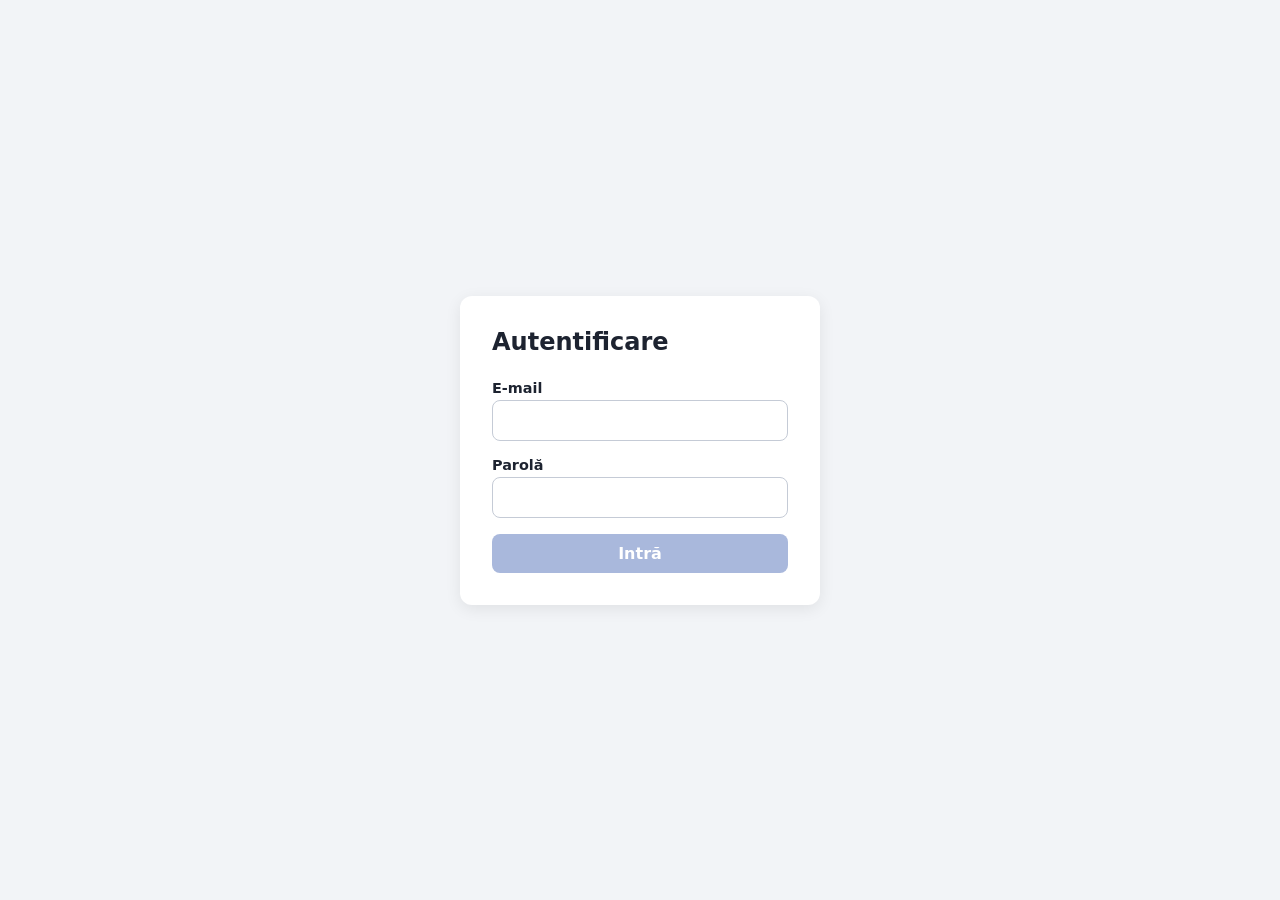
<file: app/index.html>
<!doctype html>
<html lang="ro">
<head>
  <meta charset="utf-8">
  <meta name="viewport" content="width=device-width, initial-scale=1">
  <title>Autentificare</title>
  <link rel="stylesheet" href="style.css">
</head>
<body>
  <main class="card">
    <h1>Autentificare</h1>
    <form id="login-form" novalidate>
      <label for="email">E-mail</label>
      <input id="email" name="email" type="email" autocomplete="username" required>

      <label for="password">Parolă</label>
      <input id="password" name="password" type="password" autocomplete="current-password" required>

      <p id="error" class="error" role="alert" hidden></p>

      <button id="submit" type="submit" disabled>Intră</button>
    </form>
  </main>
  <script src="auth.js"></script>
  <script src="login.js"></script>
</body>
</html>
</file>
<file: app/style.css>
* {
  box-sizing: border-box;
}

body {
  margin: 0;
  min-height: 100vh;
  display: grid;
  place-items: center;
  padding: 16px;
  font-family: system-ui, sans-serif;
  background: #f2f4f7;
  color: #1d2330;
}

.card {
  width: 100%;
  max-width: 360px;
  padding: 32px;
  background: #fff;
  border-radius: 12px;
  box-shadow: 0 4px 16px rgb(0 0 0 / 8%);
}

h1 {
  margin: 0 0 24px;
  font-size: 1.5rem;
}

form {
  display: flex;
  flex-direction: column;
}

label {
  margin-bottom: 4px;
  font-weight: 600;
  font-size: 0.9rem;
}

input {
  margin-bottom: 16px;
  padding: 10px 12px;
  font: inherit;
  border: 1px solid #c5cbd6;
  border-radius: 8px;
}

input:focus {
  outline: 2px solid #3b6fe0;
  outline-offset: 1px;
}

button {
  padding: 10px;
  font: inherit;
  font-weight: 600;
  color: #fff;
  background: #3b6fe0;
  border: 0;
  border-radius: 8px;
  cursor: pointer;
}

button:disabled {
  background: #a9b8dc;
  cursor: not-allowed;
}

.error {
  margin: 0 0 16px;
  color: #c0392b;
  font-size: 0.9rem;
}
</file>
